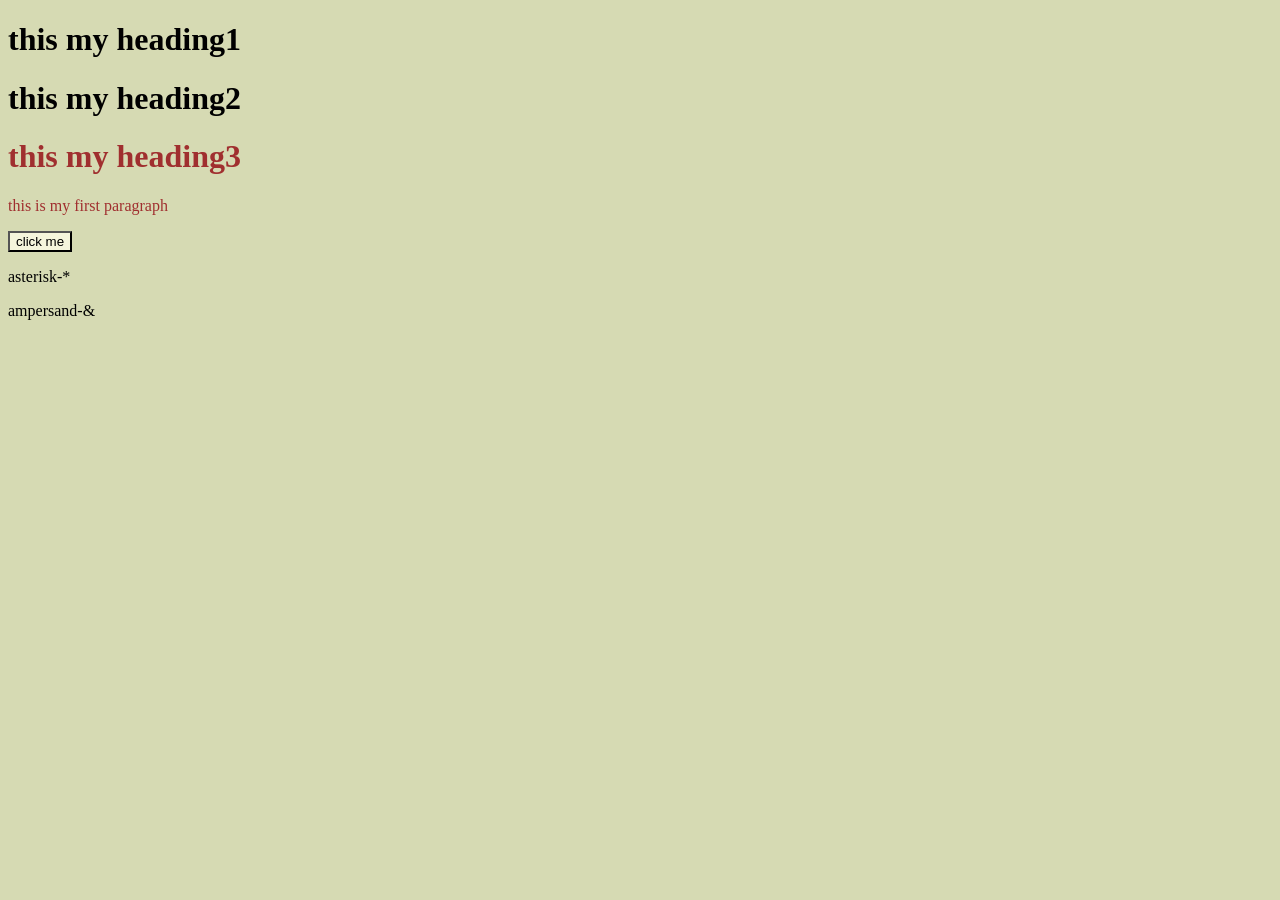
<file: index.html>
<!DOCTYPE html>
<html lang="en">
<head>
    <meta charset="UTF-8">
    <meta name="viewport" content="width=device-width, initial-scale=1.0">
    <title>my first html</title>
    <link rel="stylesheet" href="style.css">
</head>
<body>
   
    <h1 id="d1">this my heading1</h1>
    <h1 id="d2">this my heading2</h1>
    <h1 class="d3">this my heading3</h1>
    <p  class="d3"> this is my first paragraph </p>
    <button> click me</button>
    <p>asterisk-* </p>
    <p>ampersand-& </p>
    
</body>
</html>
</file>
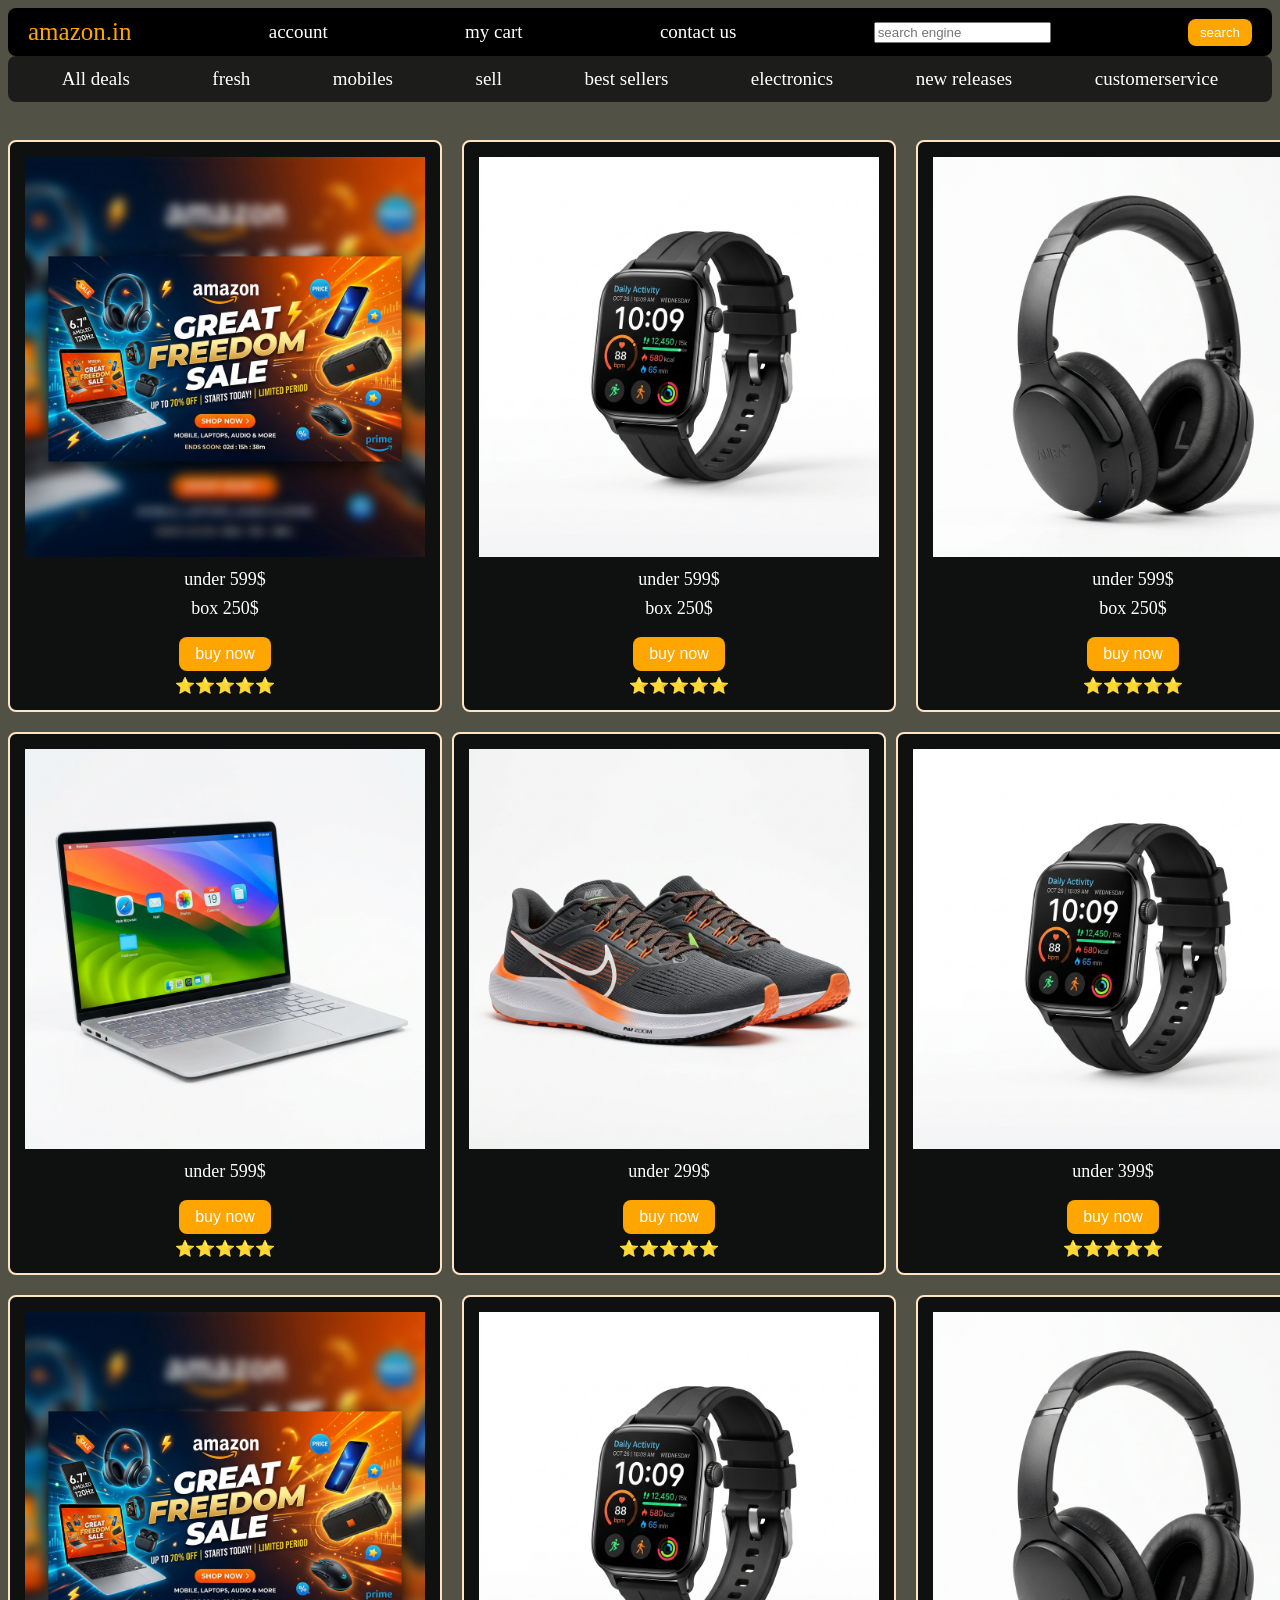
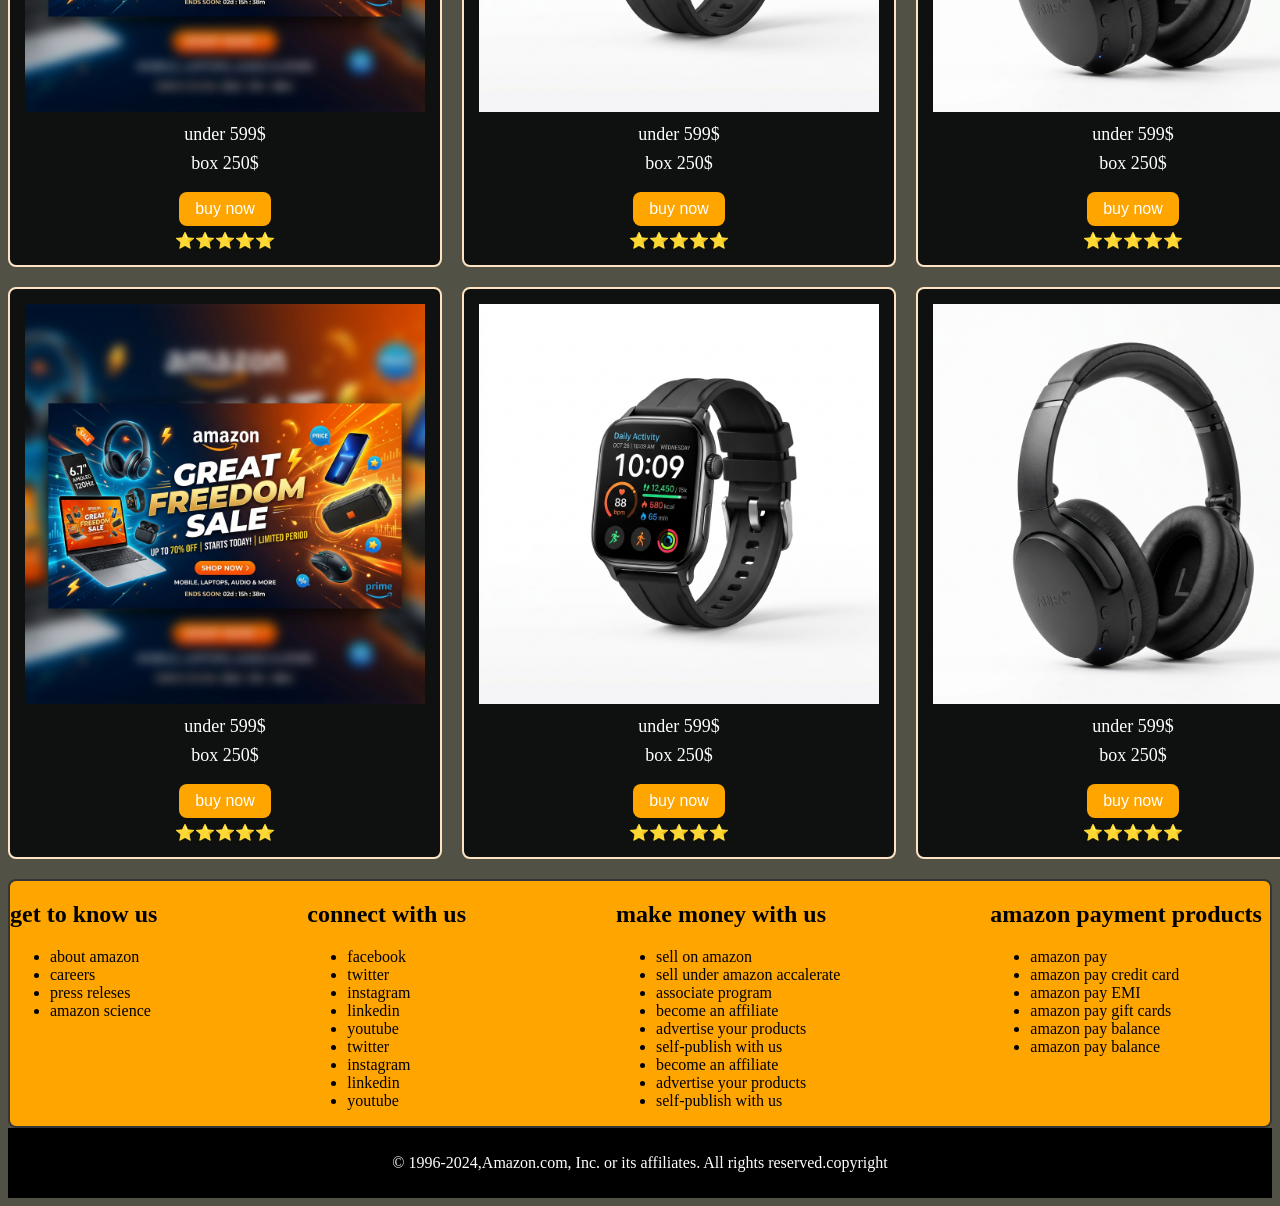
<file: amazon display .html>
<!DOCTYPE html>
<html lang="en">
<head>
    <meta charset="UTF-8">
    <meta name="viewport" content="width=device-width, initial-scale=1.0">
    <title>AMAZON.in</title>
    <link rel="stylesheet" href="amazon display.css">
</head>
<body>
   <header>
    <a href="https://www.amazon.in/" id="logo">amazon.in</a>
    <a href="https://www.amazon.in/ap/signin?openid.return_to=https%3A%2F%2Fwww.amazon.in%2F%3F%26tag%3Dgooghydrabk1-21%26ref%3Dnav_ya_signin%26adgrpid%3D155259813593%26hvpone%3D%26hvptwo%3D%26hvadid%3D815461296140%26hvpos%3D%26hvnetw%3Dg%26hvrand%3D3297329055635402047%26hvqmt%3De%26hvdev%3Dc%26hvdvcmdl%3D%26hvlocint%3D%26hvlocphy%3D9298492%26hvtargid%3Dkwd-64107830%26hydadcr%3D14452_2462829%26mcid%3De9c68a2d0f333bcaacd29ec00843c329%26hvocijid%3D3297329055635402047--%26hvexpln%3Dnav%26gad_source%3D1&openid.identity=http%3A%2F%2Fspecs.openid.net%2Fauth%2F2.0%2Fidentifier_select&openid.assoc_handle=inflex&openid.mode=checkid_setup&openid.claimed_id=http%3A%2F%2Fspecs.openid.net%2Fauth%2F2.0%2Fidentifier_select&openid.ns=http%3A%2F%2Fspecs.openid.net%2Fauth%2F2.0">account</a>
    <a href="https://www.amazon.in/gp/cart/view.html?ref_=nav_cart">my cart</a>
    <a class="contact" href="https://www.amazon.in/hz/contact-us/foresight/hub?ref_=nav_custrec_contact">contact us</a>
    <input placeholder="search engine">
    <button>search</button>
   </header>
    <main>
   <div id="main">
    <a>All deals</a>
    <a>fresh</a>
    <a>mobiles</a>
    <a>sell</a>
    <a>best sellers</a>
    <a>electronics</a>
    <a>new releases</a>
    <a>customerservice</a> 
   </div>
   <br/>
    <div id="product">
      <div class="product-card">
        <img src="/image/image 1.png" height="400">
        <p>under 599$</p>
        <p>box 250$</p>
        <button>buy now</button>
        <a class="rating">⭐⭐⭐⭐⭐</a>
      </div>
      <div class="product-card">
        <img src="/image/image 5.png" height="400" >
        <p>under 599$</p>
        <p>box 250$</p>
        <button>buy now</button>
        <a class="rating">⭐⭐⭐⭐⭐</a>
      </div>

      <div class="product-card">
        <img src="/image/image 2.png" height="400">
        <p>under 599$</p>
        <p>box 250$</p>
        <button>buy now</button>
        <a class="rating">⭐⭐⭐⭐⭐</a>
      </div>
    </div>

    <div id="product1">
      <div class="product-card">
        <img src="/image/image 3.png" height="400">
        <p>under 599$</p>
        <button>buy now</button>
        <a class="rating">⭐⭐⭐⭐⭐</a>
      </div>

      <div class="product-card">
        <img src="/image/image 4.png" height="400">
        <p>under 299$</p>
        <button>buy now</button>
        <a class="rating">⭐⭐⭐⭐⭐</a>
      </div>

      <div class="product-card">
        <img src="/image/image 5.png" height="400">
        <p>under 399$</p>
        <button>buy now</button>
        <a class="rating">⭐⭐⭐⭐⭐</a>
      </div>
    </div>

    <div id="product2">
      <div class="product-card">
        <img src="/image/image 1.png" height="400">
        <p>under 599$</p>
        <p>box 250$</p>
        <button>buy now</button>
        <a class="rating">⭐⭐⭐⭐⭐</a>
      </div>
      <div class="product-card">
        <img src="/image/image 5.png" height="400" >
        <p>under 599$</p>
        <p>box 250$</p>
        <button>buy now</button>
        <a class="rating">⭐⭐⭐⭐⭐</a>
      </div>

      <div class="product-card">
        <img src="/image/image 2.png" height="400">
        <p>under 599$</p>
        <p>box 250$</p>
        <button>buy now</button>
        <a class="rating">⭐⭐⭐⭐⭐</a>
      </div>
    </div>

    <div id="product3">
      <div class="product-card">
        <img src="/image/image 1.png" height="400">
        <p>under 599$</p>
        <p>box 250$</p>
        <button>buy now</button>
        <a class="rating">⭐⭐⭐⭐⭐</a>
      </div>
      <div class="product-card">
        <img src="/image/image 5.png" height="400" >
        <p>under 599$</p>
        <p>box 250$</p>
        <button>buy now</button>
        <a class="rating">⭐⭐⭐⭐⭐</a>
      </div>

      <div class="product-card">
        <img src="/image/image 2.png" height="400">
        <p>under 599$</p>
        <p>box 250$</p>
        <button>buy now</button>
        <a class="rating">⭐⭐⭐⭐⭐</a>
      </div>
    </div>
  </main>
   <footer>
           <div id="about">
            <h2> get to know us</h2>
            <ul>
                <li>
                   about amazon
                </li>
                <li>careers</li>
                <li>press releses</li>
                <li>amazon science</li>

            </ul>
           </div>
           <div id="about">
            <h2>connect with us</h2>
               <ul>
                <li>facebook</li>
                <li>twitter</li>
                <li>instagram</li>
                <li>linkedin</li>
                <li>youtube</li>
                <li>twitter</li>
                <li>instagram</li>
                <li>linkedin</li>
                <li>youtube</li>
               </ul>
            </div>
            <div id="about">
                <h2>make money with us</h2>
                <ul>
                    <li>sell on amazon</li>
                    <li>sell under amazon accalerate</li>
                    <li>associate program</li>
                    <li>become an affiliate</li>
                    <li>advertise your products</li>
                    <li>self-publish with us</li>
                    <li>become an affiliate</li>
                    <li>advertise your products</li>
                    <li>self-publish with us</li>
                </ul>
               </div>
            <div id="about">
                    <h2>amazon payment products</h2>
                    <ul>
                        <li>amazon pay</li>
                        <li>amazon pay credit card</li>
                        <li>amazon pay EMI</li>
                        <li>amazon pay gift cards</li>
                        <li>amazon pay balance</li>
                        <li>amazon pay balance</li>
                </div>
                
           
   </footer>
   <div id="bottom">
       <p>© 1996-2024,Amazon.com, Inc. or its affiliates. All rights reserved.copyright</p>
   </div>

</html>
</file>
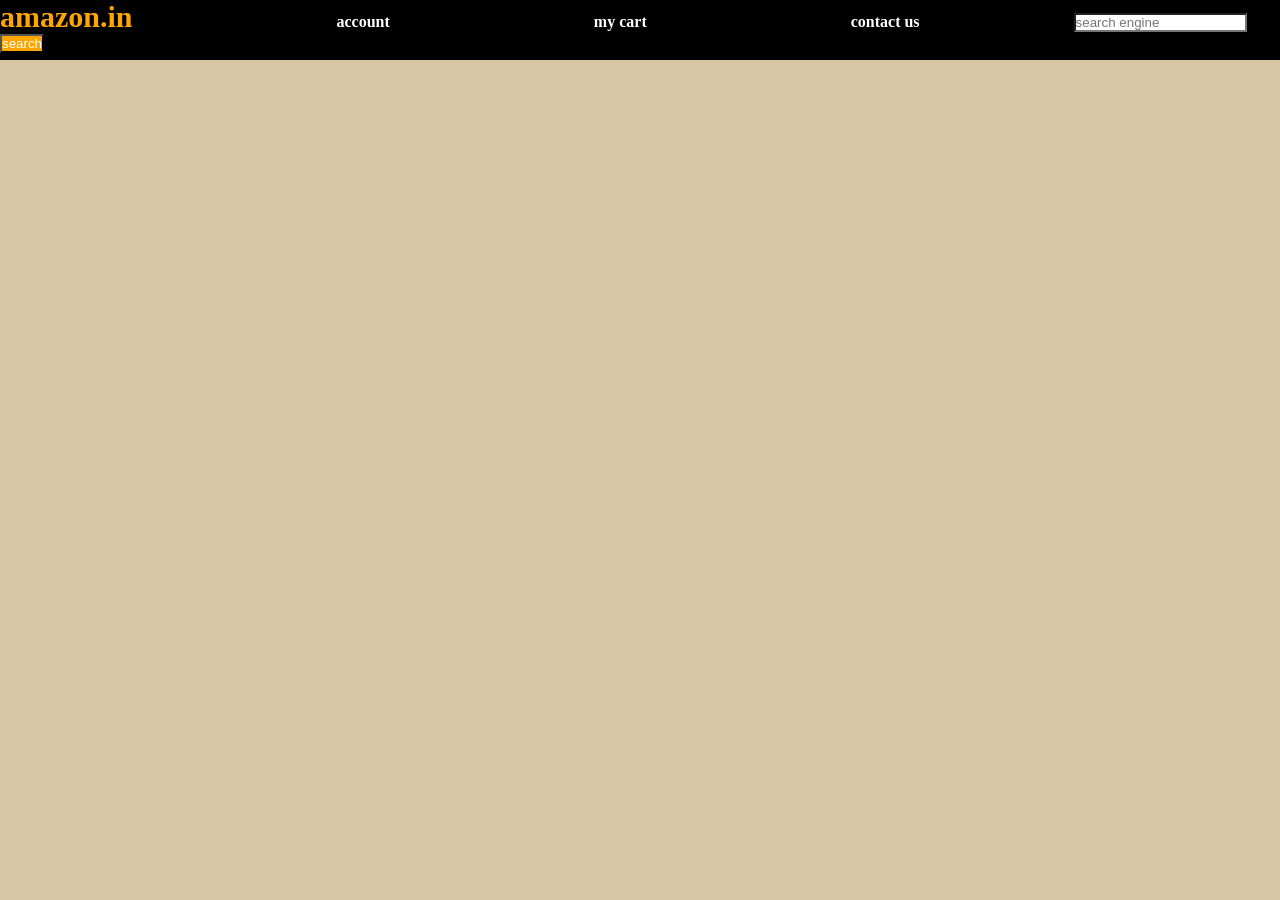
<file: amazon navbar.html>
<!DOCTYPE html>
<html lang="en">
<head>
    <meta charset="UTF-8">
    <meta name="viewport" content="width=device-width, initial-scale=1.0">
    <title>Amazon</title>
    <link rel="stylesheet" href="navbar.css">
</head>
<body>
     <div id="navbar">
        <a href="https://www.google.com/aclk?sa=L&ai=DChsSEwi9k5bR1PyVAxWlrWYCHf1HND0YACICCAEQABoCc20&co=1&ase=2&gclid=CjwKCAjwj7HTBhBiEiwA8s35OpdVOPos4MMC4l3qXfWHhvA6xuzayV0Ob5ZFTGp2LAcrSoTU5FWj_RoC-44QAvD_BwE&cid=[base64]&cce=2&category=acrcp_v1_33&sig=AOD64_0wemRzB3BUvVnKydbp_0zJoUOEZw&q&nis=4&adurl&ved=2ahUKEwjMmZHR1PyVAxWKiuEIHR3EL04Q0Qx6BAgUEAE" id="logo">amazon.in</a>
        <a href="https://www.amazon.in/ap/signin?openid.return_to=https%3A%2F%2Fwww.amazon.in%2F%3F%26tag%3Dgooghydrabk1-21%26ref%3Dnav_ya_signin%26adgrpid%3D155259813593%26hvpone%3D%26hvptwo%3D%26hvadid%3D815461296140%26hvpos%3D%26hvnetw%3Dg%26hvrand%3D3297329055635402047%26hvqmt%3De%26hvdev%3Dc%26hvdvcmdl%3D%26hvlocint%3D%26hvlocphy%3D9298492%26hvtargid%3Dkwd-64107830%26hydadcr%3D14452_2462829%26mcid%3De9c68a2d0f333bcaacd29ec00843c329%26hvocijid%3D3297329055635402047--%26hvexpln%3Dnav%26gad_source%3D1&openid.identity=http%3A%2F%2Fspecs.openid.net%2Fauth%2F2.0%2Fidentifier_select&openid.assoc_handle=inflex&openid.mode=checkid_setup&openid.claimed_id=http%3A%2F%2Fspecs.openid.net%2Fauth%2F2.0%2Fidentifier_select&openid.ns=http%3A%2F%2Fspecs.openid.net%2Fauth%2F2.0">account</a>
        <a href="https://www.amazon.in/gp/cart/view.html?ref_=nav_cart">my cart</a>
        <a class="contact" href="https://www.amazon.in/hz/contact-us/foresight/hub?ref_=nav_custrec_contact">contact us</a>
        <input placeholder="search engine">
        <button>search</button>


     </div>
     
</body>
</html>
</file>
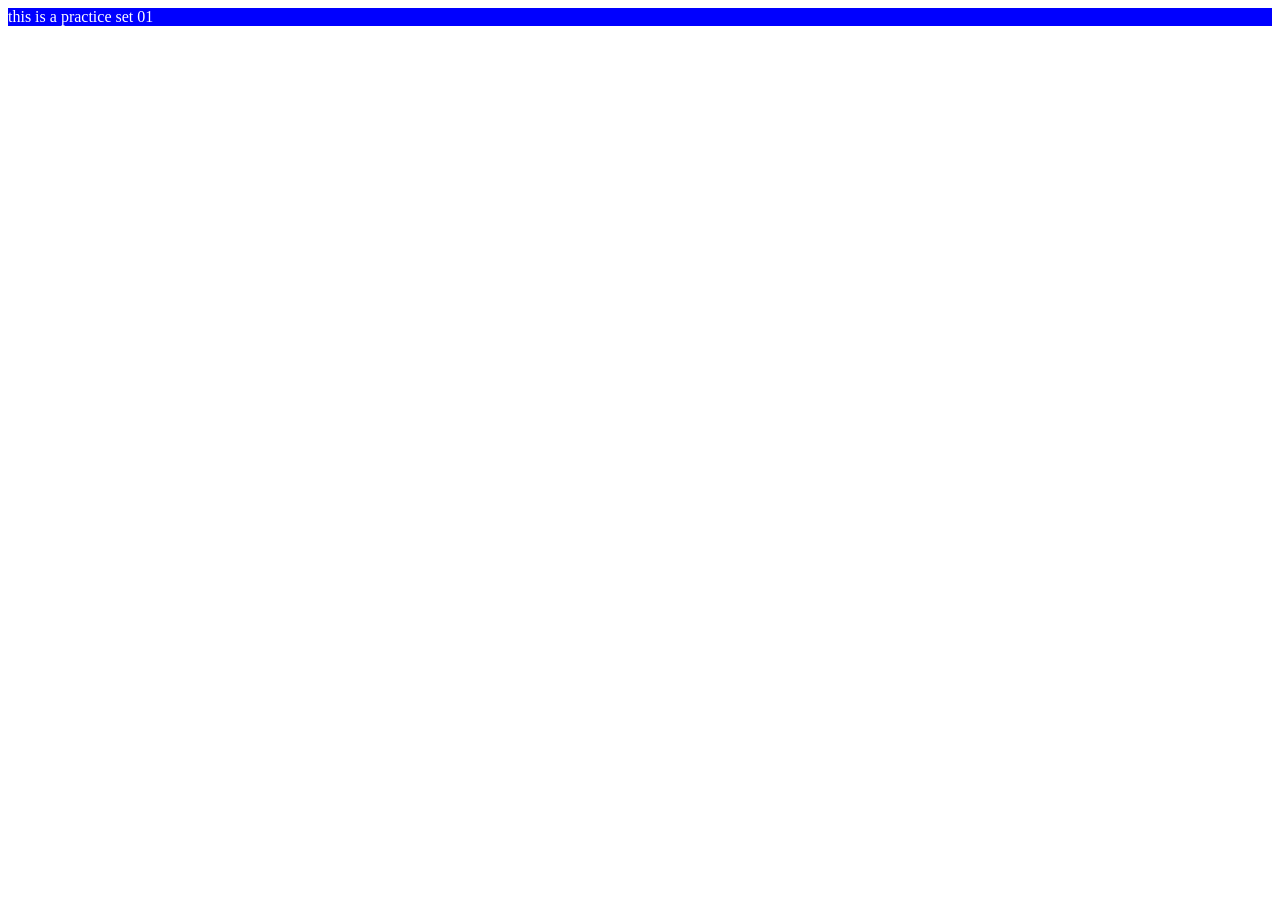
<file: practice set 01.html>
<!DOCTYPE html>
<html lang="en">
<head>
    <meta charset="UTF-8">
    <meta name="viewport" content="width=device-width, initial-scale=1.0">
    <title>set 01</title>
    <link rel="stylesheet" href="set01.css">
</head>
<body>
    <div id="box">
        this is a practice set 01
    </div>  
</body>
</html>
</file>
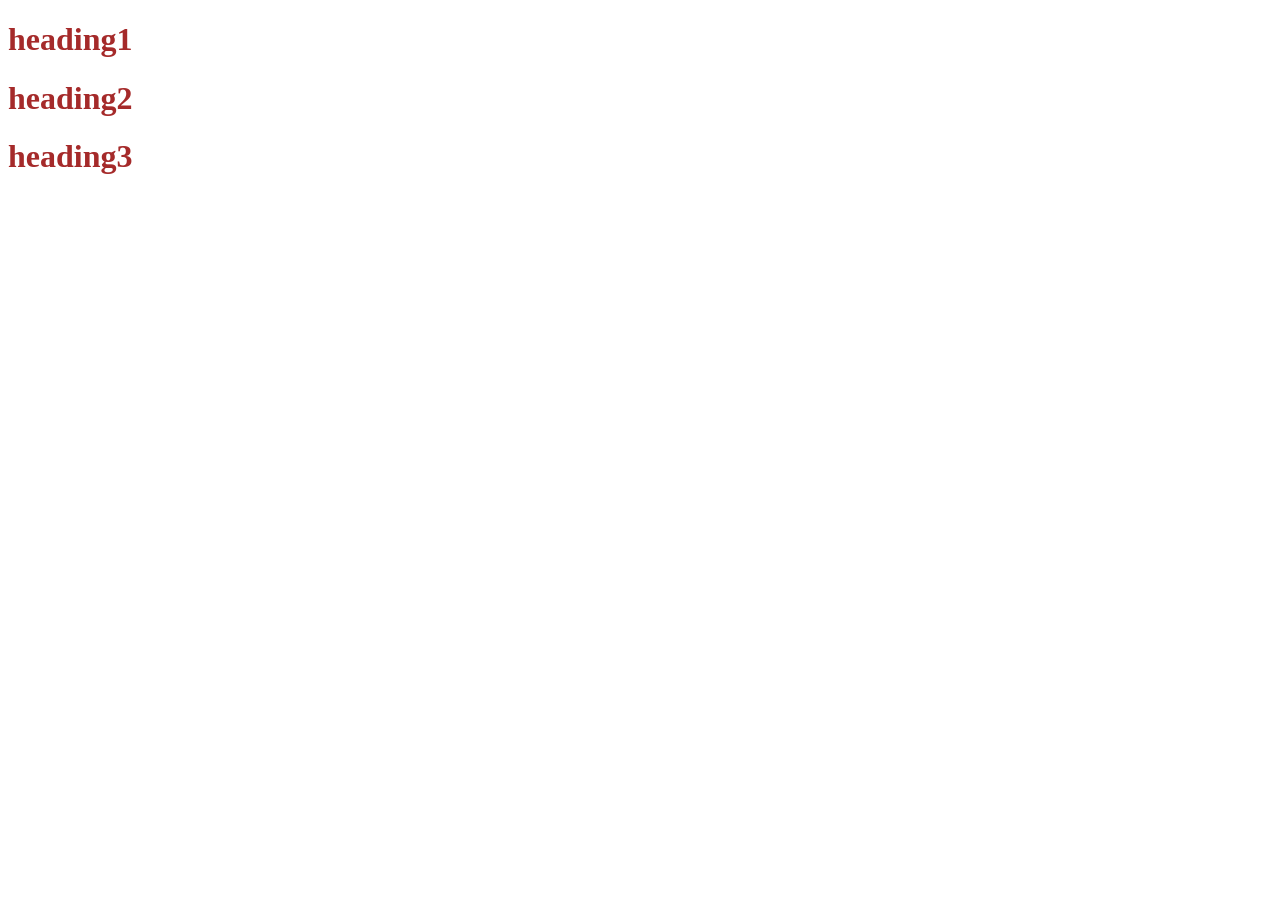
<file: practice set 02.html>
<!DOCTYPE html>
<html lang="en">
<head>
    <meta charset="UTF-8">
    <meta name="viewport" content="width=device-width, initial-scale=1.0">
    <title>set 02</title>
    <link rel="stylesheet" href="set02.css">
</head>
<body>
    
    <h1 class="heading">heading1</h1>
    <h1 class="heading">heading2</h1>
    <h1 class="heading">heading3</h1>
</body>
</html>
</file>
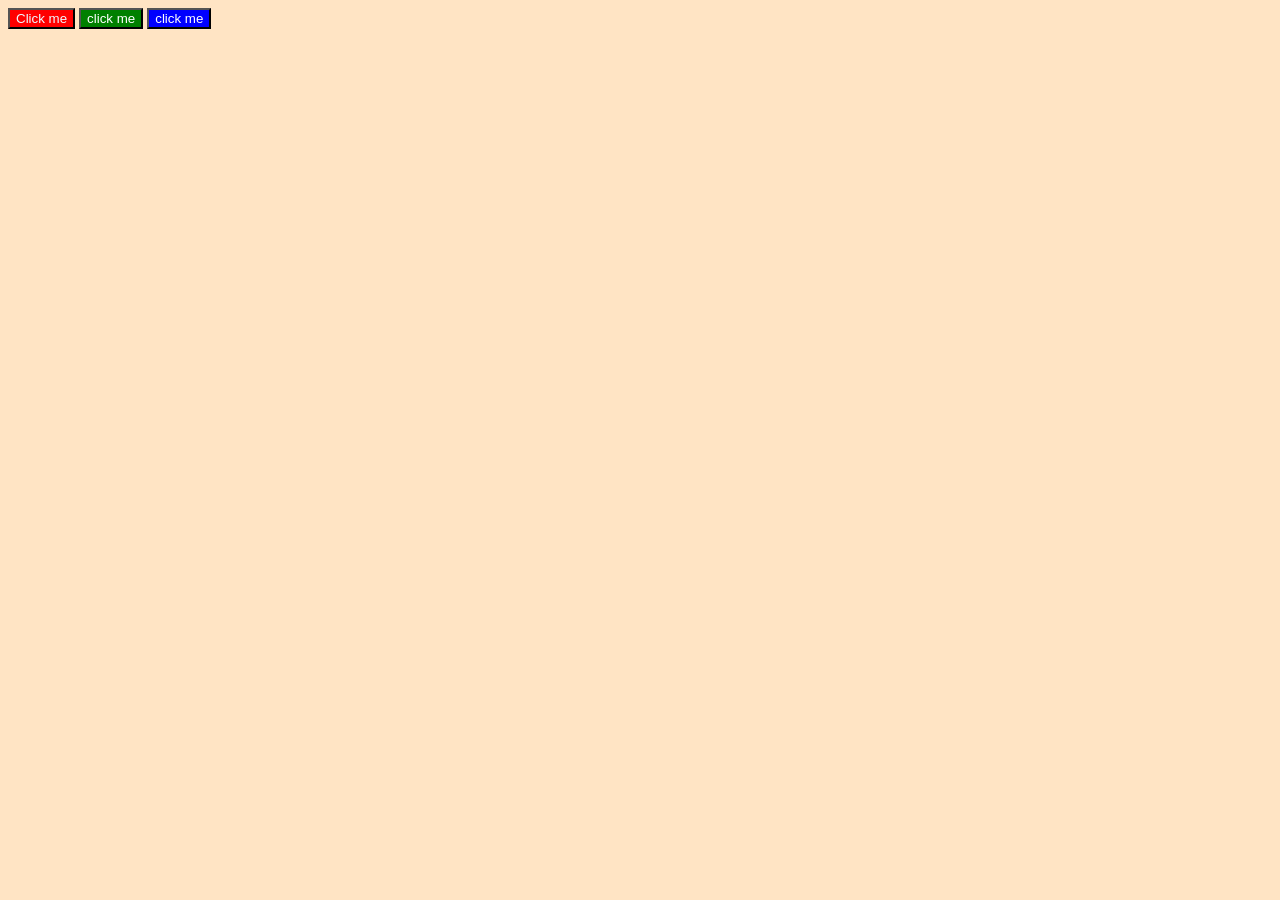
<file: practice set 03.html>
<!DOCTYPE html>
<html lang="en">
<head>
    <meta charset="UTF-8">
    <meta name="viewport" content="width=device-width, initial-scale=1.0">
    <title>set 03</title>
    <link rel="stylesheet" href="set03.css">
    <style>
        .blue-btn{
            background-color: blue;
            color: white;
        }
    </style>
</head>
<body>
    <button style="background-color: red;color: aliceblue;">Click me</button>
    <button class="green-btn">click me</button>
    <button class="blue-btn">click me</button>
    
</body>
</html>
</file>
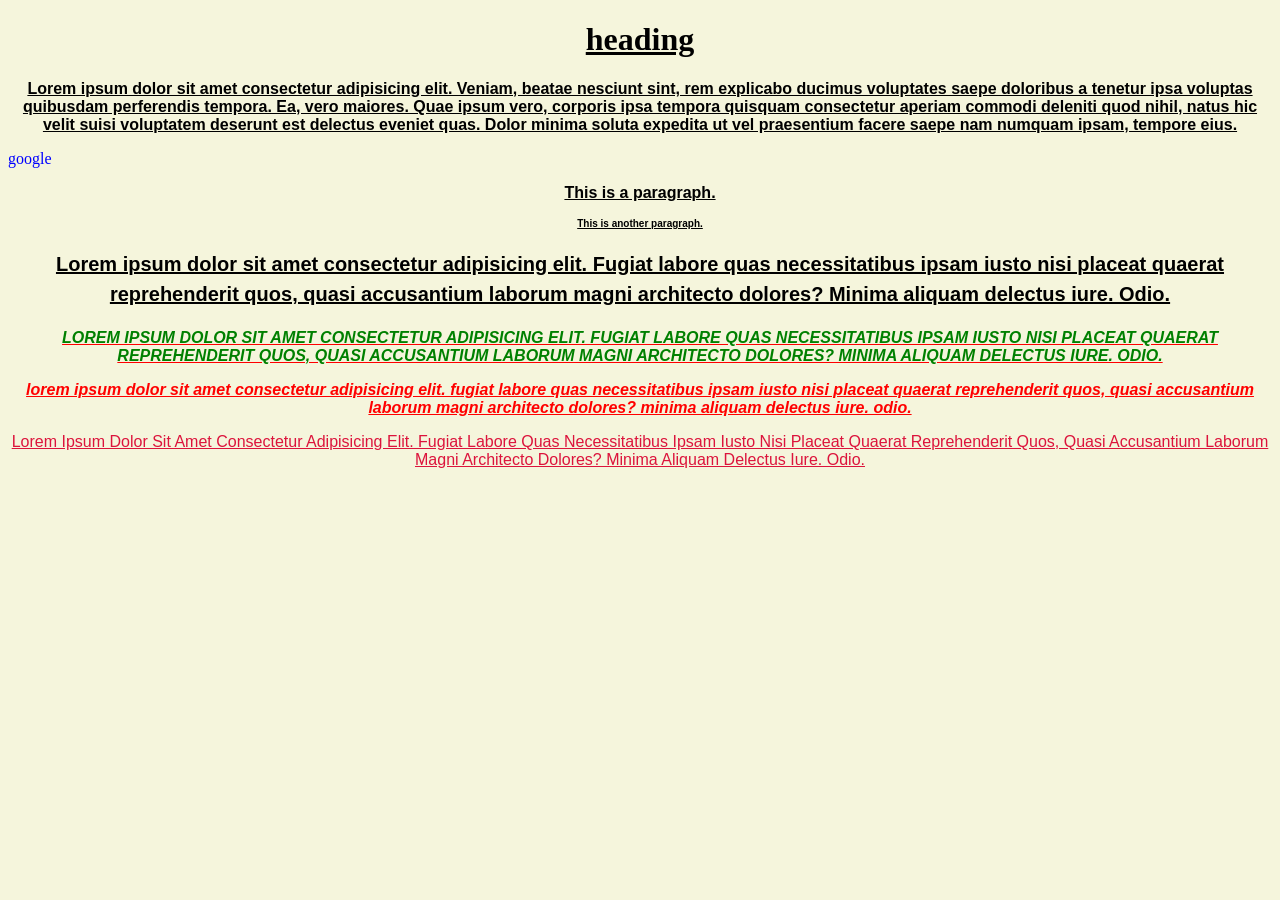
<file: practice set 04.html>
<!DOCTYPE html>
<html lang="en">
<head>
    <meta charset="UTF-8">
    <meta name="viewport" content="width=device-width, initial-scale=1.0">
    <title>set 04</title>
    <link rel="stylesheet" href="set04.css">
</head>
<body>
    <h1> heading</h1>
    <p>Lorem ipsum dolor sit amet consectetur adipisicing elit. Veniam, beatae nesciunt sint, rem explicabo ducimus voluptates saepe doloribus a tenetur ipsa voluptas quibusdam perferendis tempora. Ea, vero maiores. Quae ipsum vero, corporis ipsa tempora quisquam consectetur aperiam commodi deleniti quod nihil, natus hic velit suisi voluptatem deserunt est delectus eveniet quas. Dolor minima soluta expedita ut vel praesentium facere saepe nam numquam ipsam, tempore eius.</p>
    <a href="https://www.google.com" target="_blank">google</a>
    <p id="paragraph1">This is a paragraph.</p>
    <p id="paragraph2">This is another paragraph.</p>
    <p id="paragraph3">Lorem ipsum dolor sit amet consectetur adipisicing elit. Fugiat labore quas necessitatibus ipsam iusto nisi placeat quaerat reprehenderit quos, quasi accusantium laborum magni architecto dolores? Minima aliquam delectus iure. Odio.</p>
    <p id ="paragraph4">Lorem ipsum dolor sit amet consectetur adipisicing elit. Fugiat labore quas necessitatibus ipsam iusto nisi placeat quaerat reprehenderit quos, quasi accusantium laborum magni architecto dolores? Minima aliquam delectus iure. Odio.</p>
    <p id ="paragraph5">Lorem ipsum dolor sit amet consectetur adipisicing elit. Fugiat labore quas necessitatibus ipsam iusto nisi placeat quaerat reprehenderit quos, quasi accusantium laborum magni architecto dolores? Minima aliquam delectus iure. Odio.</p>
    <p id ="paragraph6">Lorem ipsum dolor sit amet consectetur adipisicing elit. Fugiat labore quas necessitatibus ipsam iusto nisi placeat quaerat reprehenderit quos, quasi accusantium laborum magni architecto dolores? Minima aliquam delectus iure. Odio.</p>
</body>
</html>
</file>
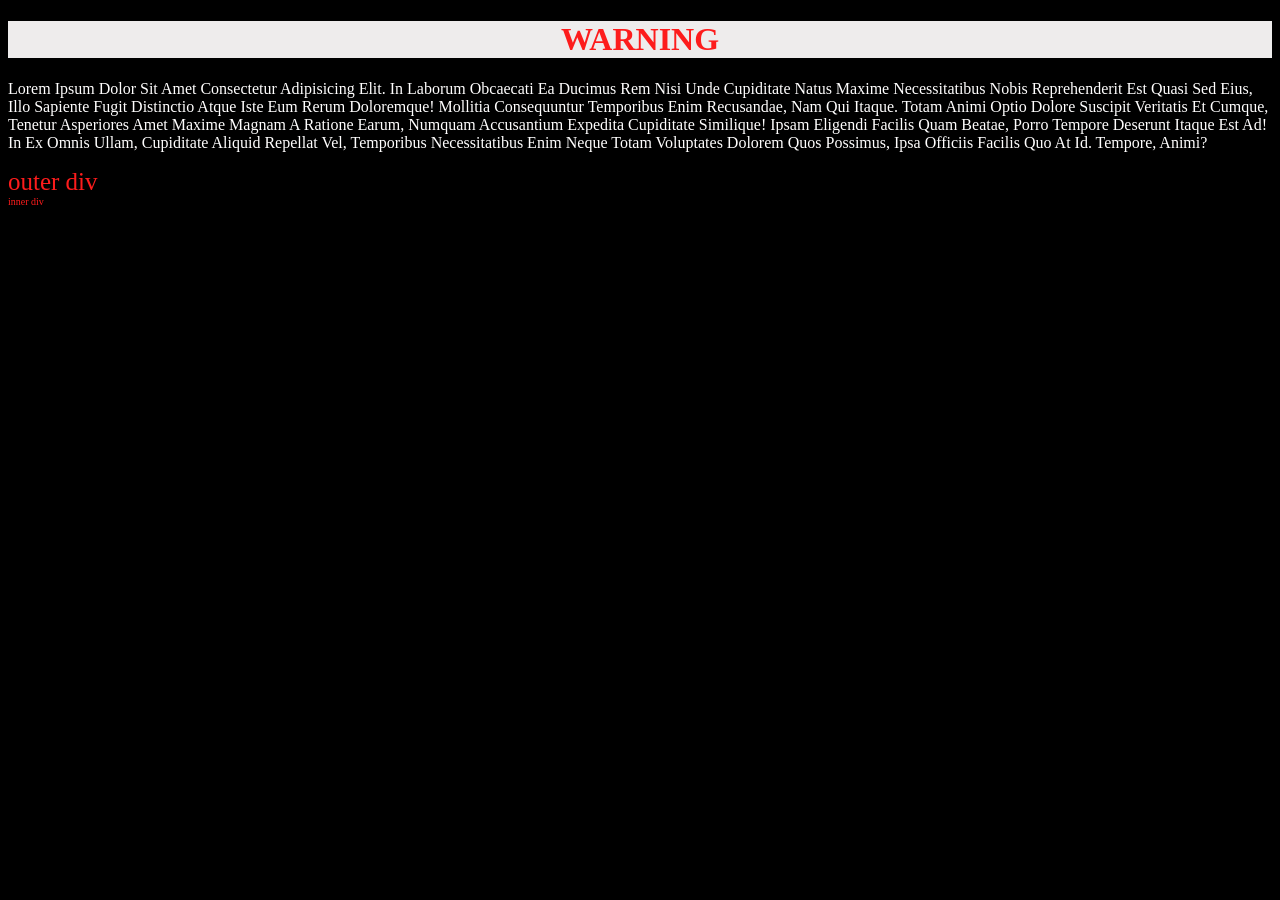
<file: practice set 05.html>
<!DOCTYPE html>
<html lang="en">
<head>
    <meta charset="UTF-8">
    <meta name="viewport" content="width=device-width, initial-scale=1.0">
    <title>set05</title>
    <link rel="stylesheet" href="set05.css">
   
</head>
<body>
    <h1 >warning</h1>
    <p>Lorem ipsum dolor sit amet consectetur adipisicing elit. In laborum obcaecati ea ducimus rem nisi unde cupiditate natus maxime necessitatibus nobis reprehenderit est quasi sed eius, illo sapiente fugit distinctio atque iste eum rerum doloremque! Mollitia consequuntur temporibus enim recusandae, nam qui itaque. Totam animi optio dolore suscipit veritatis et cumque, tenetur asperiores amet maxime magnam a ratione earum, numquam accusantium expedita cupiditate similique! Ipsam eligendi facilis quam beatae, porro tempore deserunt itaque est ad! In ex omnis ullam, cupiditate aliquid repellat vel, temporibus necessitatibus enim neque totam voluptates dolorem quos possimus, ipsa officiis facilis quo at id. Tempore, animi?</p>
    <div id="outer">
        outer div
        <div id="inner">
            inner div
        </div>
    </div>

</body>
</html>
</file>
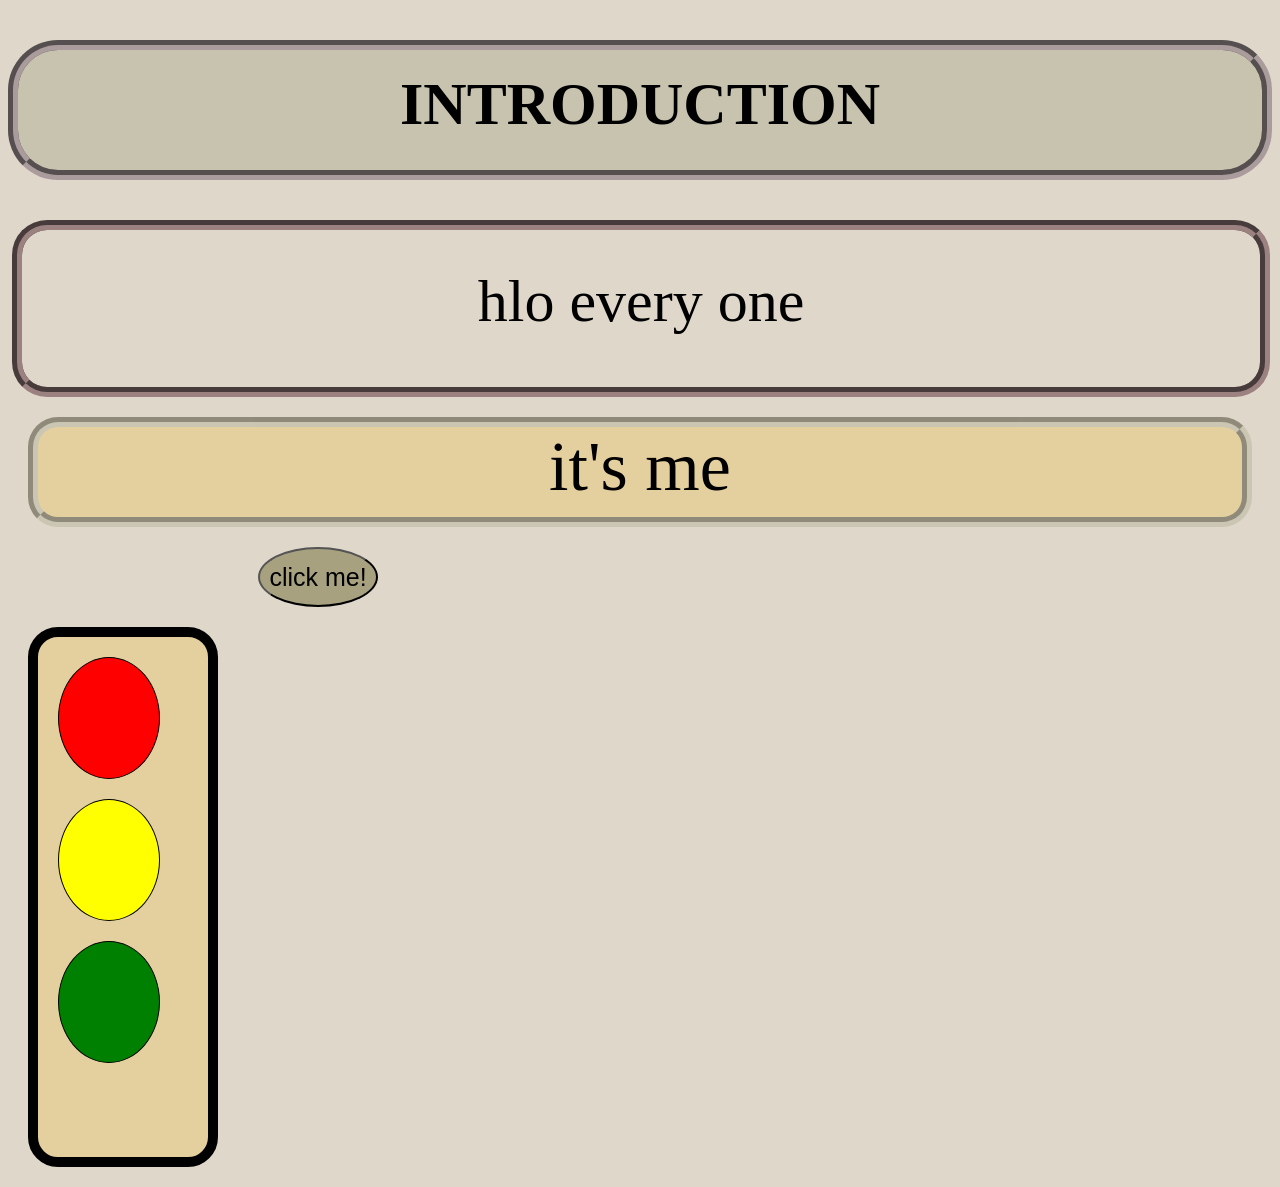
<file: practice set 06.html>
<!DOCTYPE html>
<html lang="en">
<head>
    <meta charset="UTF-8">
    <meta name="viewport" content="width=device-width, initial-scale=1.0">
    <title>set 06</title>
    <link rel="stylesheet" href="set06.css">
</head>
<body>
    <h1>introduction</h1>
    <p>hlo  every one</p>
    <div>it's me</div>
    <button>click me!</button>
    
   <div class ="traffic-light">
     <div class="light1">
     </div>
     <div class="light2">
     </div>
     <div class="light">
    </div>
   </div>
   
</body>
</html>
</file>
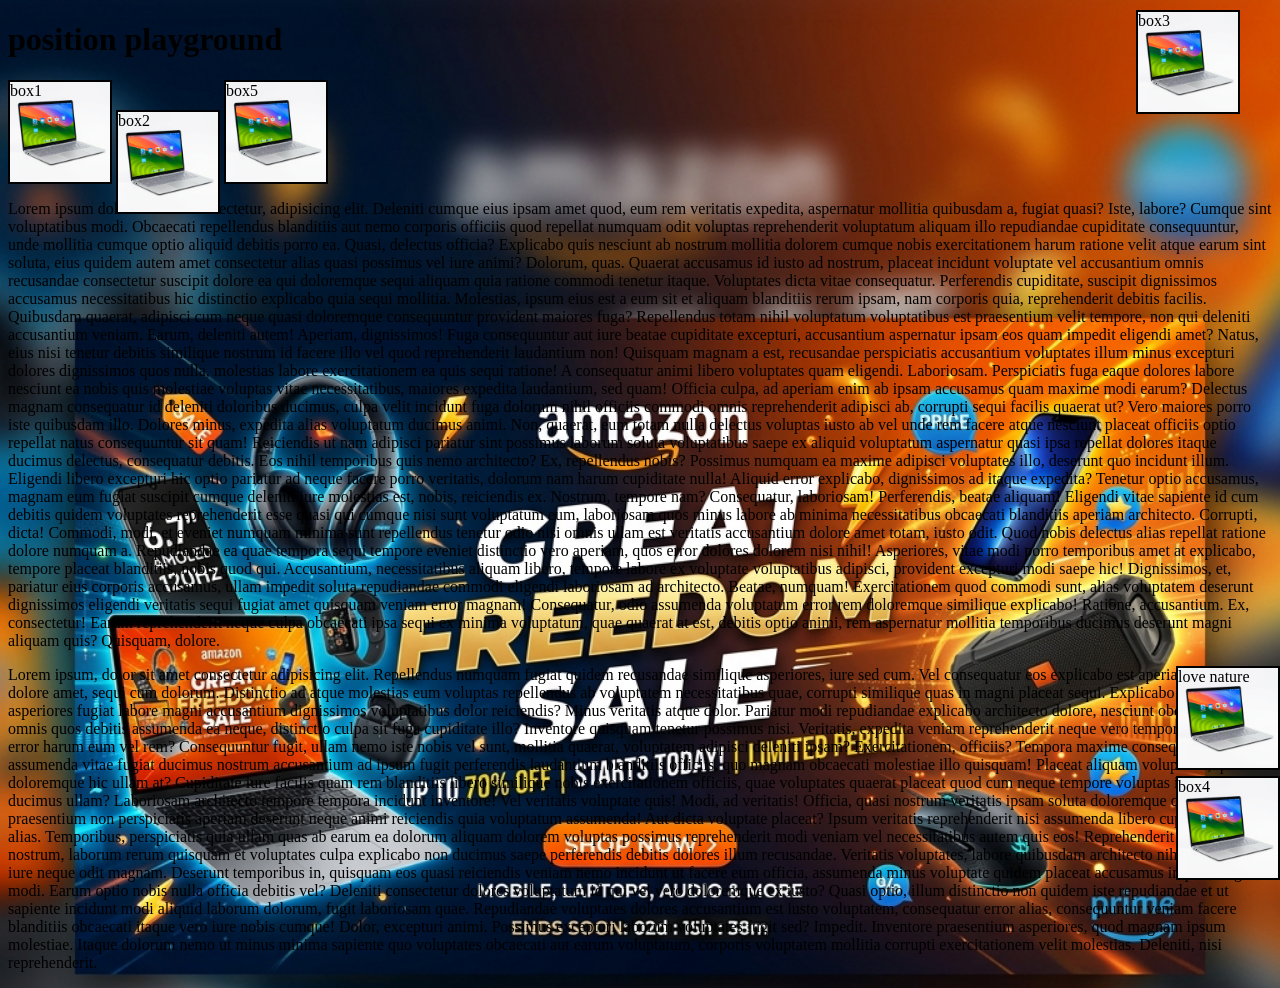
<file: practice set 07.html>
<!DOCTYPE html>
<html lang="en">
<head>
    <meta charset="UTF-8">
    <meta name="viewport" content="width=device-width, initial-scale=1.0">
    <title>set 07</title>
    <link rel="stylesheet" href="set 07.css">
</head> 
<body>
   <h1>position playground</h1>
   <div class="box1">box1</div> 
   <div class="box2">box2</div>
   <div class="box3">box3</div>
   <div class="box4">box4</div>
   <div class="box5">box5</div>
   <P>Lorem ipsum dolor sit amet consectetur, adipisicing elit. Deleniti cumque eius ipsam amet quod, eum rem veritatis expedita, aspernatur mollitia quibusdam a, fugiat quasi? Iste, labore? Cumque sint voluptatibus modi.
   Obcaecati repellendus blanditiis aut nemo corporis officiis quod repellat numquam odit voluptas reprehenderit voluptatum aliquam illo repudiandae cupiditate consequuntur, unde mollitia cumque optio aliquid debitis porro ea. Quasi, delectus officia?
   Explicabo quis nesciunt ab nostrum mollitia dolorem cumque nobis exercitationem harum ratione velit atque earum sint soluta, eius quidem autem amet consectetur alias quasi possimus vel iure animi? Dolorum, quas.
   Quaerat accusamus id iusto ad nostrum, placeat incidunt voluptate vel accusantium omnis recusandae consectetur suscipit dolore ea qui doloremque sequi aliquam quia ratione commodi tenetur itaque. Voluptates dicta vitae consequatur.
   Perferendis cupiditate, suscipit dignissimos accusamus necessitatibus hic distinctio explicabo quia sequi mollitia. Molestias, ipsum eius est a eum sit et aliquam blanditiis rerum ipsam, nam corporis quia, reprehenderit debitis facilis.
   Quibusdam quaerat, adipisci cum neque quasi doloremque consequuntur provident maiores fuga? Repellendus totam nihil voluptatum voluptatibus est praesentium velit tempore, non qui deleniti accusantium veniam. Earum, deleniti autem! Aperiam, dignissimos!
   Fuga consequuntur aut iure beatae cupiditate excepturi, accusantium aspernatur ipsam eos quam impedit eligendi amet? Natus, eius nisi tenetur debitis similique nostrum id facere illo vel quod reprehenderit laudantium non!
   Quisquam magnam a est, recusandae perspiciatis accusantium voluptates illum minus excepturi dolores dignissimos quos nulla, molestias labore exercitationem ea quis sequi ratione! A consequatur animi libero voluptates quam eligendi. Laboriosam.
   Perspiciatis fuga eaque dolores labore nesciunt ea nobis quis molestiae voluptas vitae necessitatibus, maiores expedita laudantium, sed quam! Officia culpa, ad aperiam enim ab ipsam accusamus quam maxime modi earum?
   Delectus magnam consequatur id deleniti doloribus ducimus, culpa velit incidunt fuga dolorum nihil officiis commodi omnis reprehenderit adipisci ab, corrupti sequi facilis quaerat ut? Vero maiores porro iste quibusdam illo.
   Dolores minus, expedita alias voluptatum ducimus animi. Non, quaerat, eum totam nulla delectus voluptas iusto ab vel unde rem facere atque nesciunt placeat officiis optio repellat natus consequuntur sit quam!
   Reiciendis ut nam adipisci pariatur sint possimus laborum soluta voluptatibus saepe ex aliquid voluptatum aspernatur quasi ipsa repellat dolores itaque ducimus delectus, consequatur debitis. Eos nihil temporibus quis nemo architecto?
   Ex, repellendus nobis? Possimus numquam ea maxime adipisci voluptates illo, deserunt quo incidunt illum. Eligendi libero excepturi hic optio pariatur ad neque facere porro veritatis, dolorum nam harum cupiditate nulla!
   Aliquid error explicabo, dignissimos ad itaque expedita? Tenetur optio accusamus, magnam eum fugiat suscipit cumque deleniti iure molestias est, nobis, reiciendis ex. Nostrum, tempore nam? Consequatur, laboriosam! Perferendis, beatae aliquam!
   Eligendi vitae sapiente id cum debitis quidem voluptates reprehenderit esse quasi qui cumque nisi sunt voluptatum eum, laboriosam quos minus labore ab minima necessitatibus obcaecati blanditiis aperiam architecto. Corrupti, dicta!
   Commodi, modi, et eveniet numquam minima sunt repellendus tenetur odio nisi omnis ullam est veritatis accusantium dolore amet totam, iusto odit. Quod nobis delectus alias repellat ratione dolore numquam a.
   Repudiandae ea quae tempora sequi tempore eveniet distinctio vero aperiam, quos error dolores dolorem nisi nihil! Asperiores, vitae modi porro temporibus amet at explicabo, tempore placeat blanditiis, nobis quod qui.
   Accusantium, necessitatibus aliquam libero, tempore labore ex voluptate voluptatibus adipisci, provident excepturi modi saepe hic! Dignissimos, et, pariatur eius corporis accusamus, ullam impedit soluta repudiandae commodi eligendi laboriosam ad architecto.
   Beatae, numquam! Exercitationem quod commodi sunt, alias voluptatem deserunt dignissimos eligendi veritatis sequi fugiat amet quisquam veniam error magnam! Consequatur, odio assumenda voluptatum error rem doloremque similique explicabo! Ratione, accusantium.
   Ex, consectetur! Earum reprehenderit neque culpa obcaecati ipsa sequi ex minima voluptatum, quae quaerat at est, debitis optio animi, rem aspernatur mollitia temporibus ducimus deserunt magni aliquam quis? Quisquam, dolore.</P>
   <div>love nature</div>
   <p>Lorem ipsum, dolor sit amet consectetur adipisicing elit. Repellendus numquam fugiat quidem recusandae similique asperiores, iure sed cum. Vel consequatur eos explicabo est aperiam soluta dolore amet, sequi cum dolorum.
   Distinctio ad atque molestias eum voluptas repellendus ab voluptatem necessitatibus quae, corrupti similique quas in magni placeat sequi. Explicabo quos sed asperiores fugiat labore magni accusantium dignissimos voluptatibus dolor reiciendis?
   Minus veritatis atque dolor. Pariatur modi repudiandae explicabo architecto dolore, nesciunt obcaecati harum omnis quos debitis assumenda ea neque, distinctio culpa sit fuga cupiditate illo? Inventore quisquam tenetur possimus nisi.
   Veritatis, expedita veniam reprehenderit neque vero tempora libero? Est error harum eum vel rem? Consequuntur fugit, ullam nemo iste nobis vel sunt, mollitia quaerat, voluptatem adipisci deleniti ipsam? Exercitationem, officiis?
   Tempora maxime consequuntur assumenda vitae fugiat ducimus nostrum accusantium ad ipsum fugit perferendis laudantium blanditiis officiis, quo magnam obcaecati molestiae illo quisquam! Placeat aliquam voluptates, quos doloremque hic ullam at?
   Cupiditate iure facilis quam rem blanditiis libero similique nobis exercitationem officiis, quae voluptates quaerat placeat quod cum neque tempore voluptas illo vel ducimus ullam? Laboriosam architecto tempore tempora incidunt inventore!
   Vel veritatis voluptate quis! Modi, ad veritatis! Officia, quasi nostrum veritatis ipsam soluta doloremque consectetur praesentium non perspiciatis aperiam deserunt neque animi reiciendis quia voluptatum assumenda! Aut dicta voluptate placeat?
   Ipsum veritatis reprehenderit nisi assumenda libero cupiditate sequi alias. Temporibus, perspiciatis quia ullam quas ab earum ea dolorum aliquam dolorem voluptas possimus reprehenderit modi veniam vel necessitatibus autem quis eos!
   Reprehenderit repellat nostrum, laborum rerum quisquam et voluptates culpa explicabo non ducimus saepe perferendis debitis dolores illum recusandae. Veritatis voluptates, labore quibusdam architecto nihil quis veniam iure neque odit magnam.
   Deserunt temporibus in, quisquam eos quasi reiciendis veniam nemo incidunt ut facere eum officia, assumenda minus voluptate quidem placeat accusamus impedit fugit modi. Earum optio nobis nulla officia debitis vel?
   Deleniti consectetur dolores voluptatum id qui vel vero doloremque ex iusto? Quasi optio, illum distinctio non quidem iste repudiandae et ut sapiente incidunt modi aliquid laborum dolorum, fugit laboriosam quae.
   Repudiandae voluptates dolores accusantium est iusto voluptatem, consequatur error alias, consequuntur veniam facere blanditiis obcaecati itaque vero iure nobis cumque! Dolor, excepturi animi. Possimus excepturi laborum voluptates fugit sed? Impedit.
   Inventore praesentium asperiores, quod magnam ipsum molestiae. Itaque dolorum nemo ut minus minima sapiente quo voluptates obcaecati aut earum voluptatum, corporis voluptatem mollitia corrupti exercitationem velit molestias. Deleniti, nisi reprehenderit.
   </p>
</body>
</html>
</file>
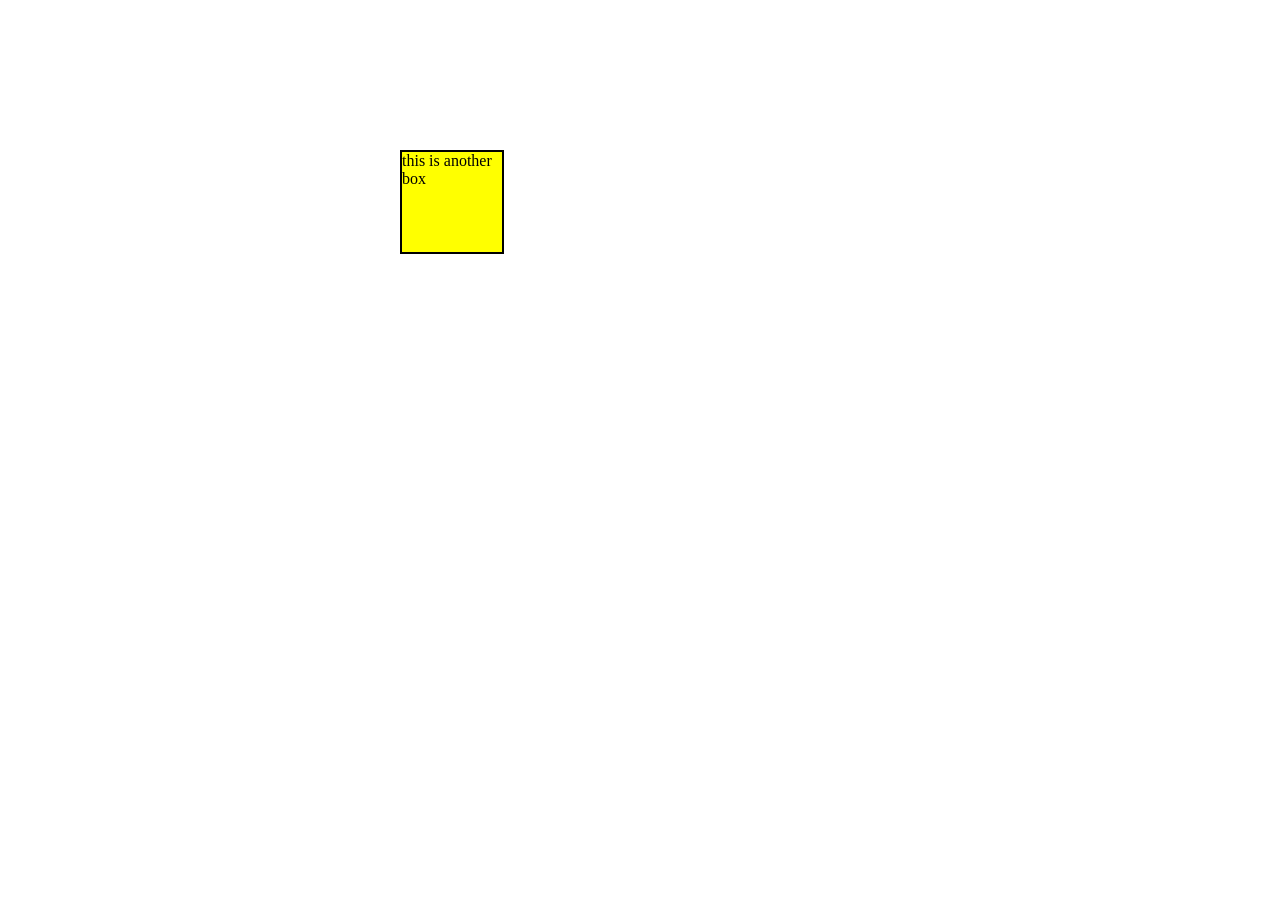
<file: practice set 08.html>
<!DOCTYPE html>
<html lang="en">
<head>
    <meta charset="UTF-8">
    <meta name="viewport" content="width=device-width, initial-scale=1.0">
    <title>set 08</title>
    <link rel="stylesheet" href="set 08.css">
</head>
<body>
    <!-- <h1>color playground</h1>
    <div>hlo</div> -->
    <br/>
    <div >this is another box</div>
</body>
</html>
</file>
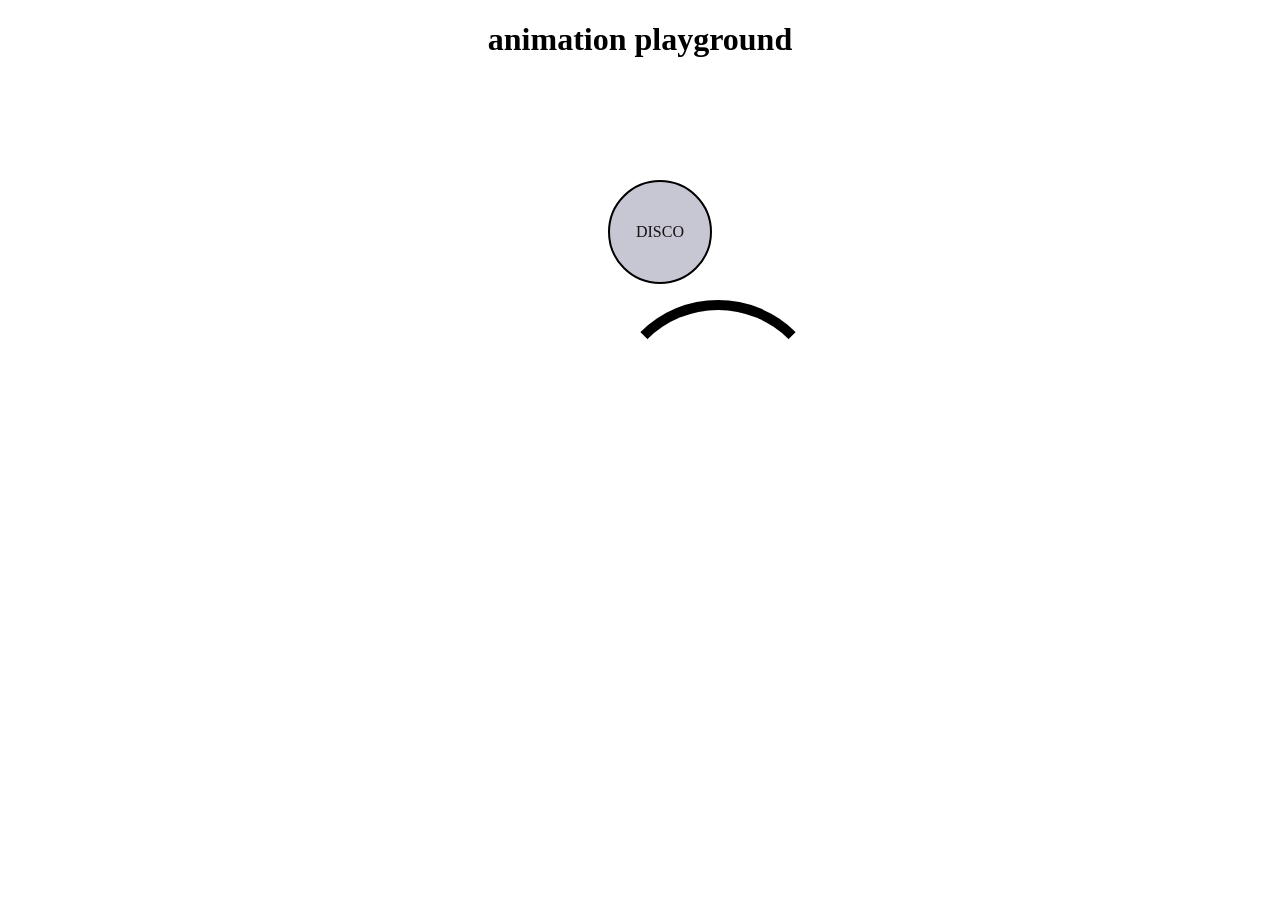
<file: practice set 09.html>
<!DOCTYPE html>
<html lang="en">
<head>
    <meta charset="UTF-8">
    <meta name="viewport" content="width=device-width, initial-scale=1.0">
    <title>set 09</title>
    <link rel="stylesheet" href="set 09.css">
</head>
<body>
    <h1 style="text-align: center;">animation playground</h1>
    <p>disco</p>
    <div class="load"></div>
</body>
</html>
</file>
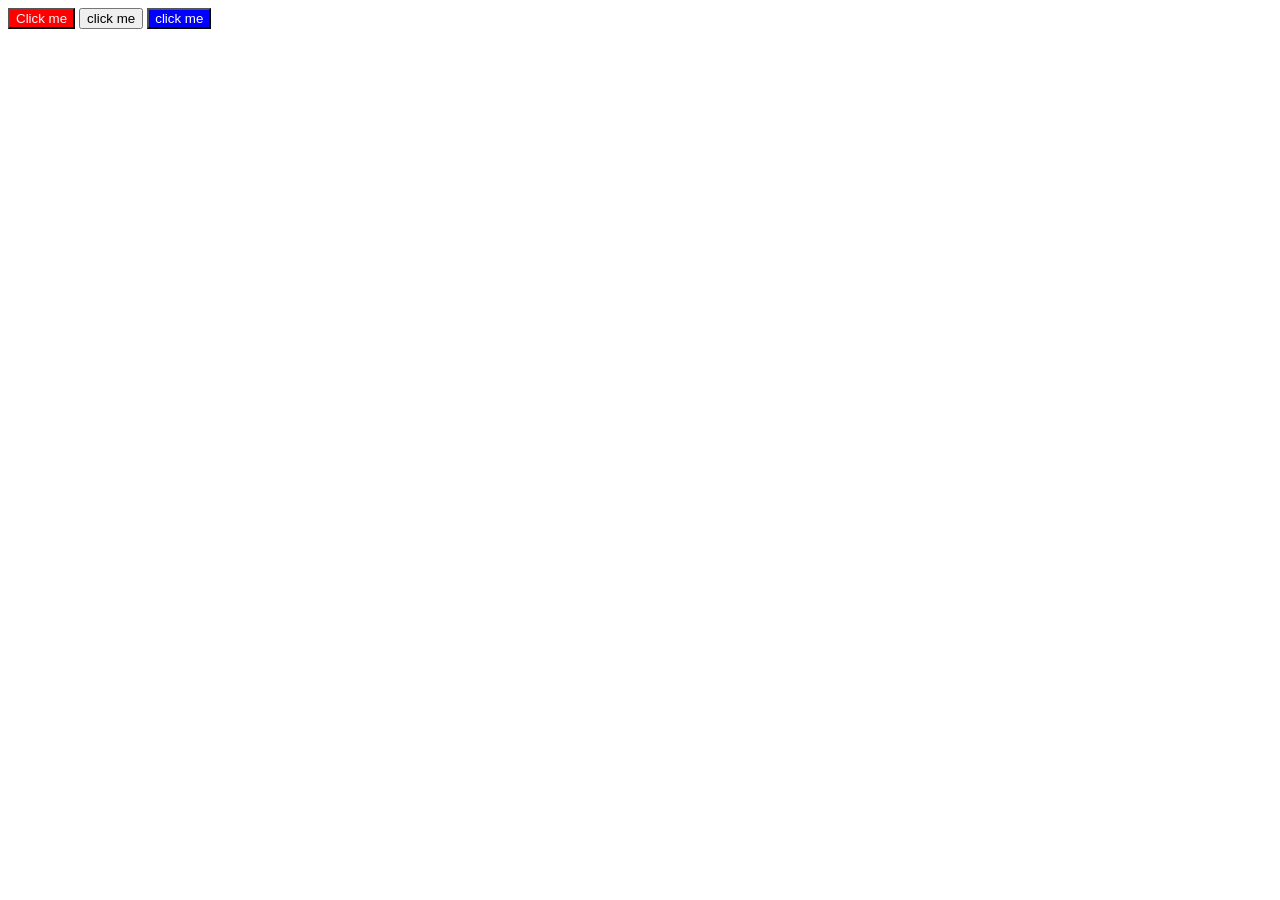
<file: prctice set o3.html>
<!DOCTYPE html>
<html lang="en">
<head>
    <meta charset="UTF-8">
    <meta name="viewport" content="width=device-width, initial-scale=1.0">
    <title>set 03</title>
</head>
<body>
    <button style="background-color: red;color: aliceblue;">Click me</button>
    <button class="green-btn">click me</button>
    <button class="blue-btn">click me</button>
    <style>
        .blue-btn{
            background-color: blue;
            color: white;
        }
    </style>
</body>
</html>
</file>
<file: style.css>
*{
    color:black
}
h1{
    color:rgb(0, 0, 0)
}
body{
    background-color:rgb(214, 218, 179)
}
#d1{
    color:rgb(0, 0, 0)

}
#d2{
    color:rgb(0, 0, 0)
}
.d3{
    color:rgb(160, 47, 47)
}
button{
    background-color: beige;
}
</file>
<file: amazon display.css>
header {
    display: flex;
    align-items: center;
    justify-content: space-between;
    background-color: black;
    padding: 10px 20px;
    border-radius: 8px;
    
}
#logo {
    color: orange;
    text-decoration: none;
    font-size: 25px;
    margin: 0;
}
header a {
    color: white;
    text-decoration: none;
    font-size: 19px;
}
button {
    color: white;
    background-color: orange;
    border-radius: 8px;
    padding: 6px 12px;
    border: none;
    
}
body {
    background-color:rgb(82, 81, 69);
}
#main {
    display: flex;
    align-items: center;
    justify-content: space-around;
    gap: 15px;
    background-color: #0f1111cc;
    padding: 12px 20px;
    margin-top: 0px;
    border-radius: 8px;
}
#main a {
    color: white;
    text-decoration: none;
    font-size: 19px;
}
#product {
    display:flex;
    justify-content: space-around;
    align-items: flex-start;
    gap: 20px;
    margin: 20px 0;
}

.product-card {
    border: 2px solid bisque;
    padding: 15px;
    text-align: center;
    border-radius: 8px;
    background-color: #0f1111;
    color: white;
}

.product-card p {
    margin: 8px 0;
    font-size: 18px;
}

.product-card button {
    margin-top: 10px;
    padding: 8px 16px;
    font-size: 16px;
   
}

.product-card .rating {
    display: block;
    margin-top: 5px;
}
#product1{
    display:flex;
    gap:10px;
    justify-content:space-between;
    
    

}
#product2{
    display:flex;
    justify-content: space-around;
    align-items: flex-start;
    gap: 20px;
    margin: 20px 0;
}
#product3{
    display:flex;
    justify-content: space-around;
    align-items: flex-start;
    gap: 20px;
    margin: 20px 0;
}
footer{
    display:flex;
    gap:150px;
    border:2px solid #343534;
    border-radius:8px;
    background-color:orange;
}
#bottom{
    background-color:black;
    color:white;
    text-align:center;
    padding:10px 20px;
}
</file>
<file: navbar.css>
*{
    padding:0;
    margin:0;
    color:white;
}
#navbar{
    background-color: black;
    height:60px;
}
#logo{
    color: orange;
    font-size: 30px;
    padding-left: 0%;
}
button{
    background-color: orange;
    color:white;
    
    


}
input{
    background-color: white;
    color:black;
    
    
}
a{
    margin-right:200px;
    font-weight: bold;
    text-decoration: none;
}
body{
    
    background-color: rgb(215, 197, 165);
}
div{
    text-decoration: none;
}
.contact{
    margin-right:150px;
}
</file>
<file: set01.css>
#box {
    background-color: blue;
    color: white;
}
</file>
<file: set02.css>
.heading{
    color:brown
}
</file>
<file: set03.css>
*{
    background-color: bisque;
}
.green-btn{
    background-color: green;
    color: white;
}
</file>
<file: set04.css>
H1{
    text-align:center;
    text-decoration:underline;
}
p{
    text-align:center;text-decoration:underline;
    font-weight:bold;font-family:'Segoe UI', Tahoma, Geneva, Verdana, sans-serif;
}
a{
    text-decoration:none ;color:blue;
}
body{
    background-color:beige;
}
#paragraph1{
    font-size:25px,
}
#paragraph2{
    font-size:10px;
}
#paragraph3{
    font-size:20px;
    line-height:30px;
}
#paragraph4{
    text-transform:uppercase;color:green;text-decoration:red underline ;font-style:italic;font-weight:bolder;
}
#paragraph5{
    text-transform:lowercase;color:red;font-style:italic;font-weight:bold;
}
#paragraph6{
    text-transform:capitalize;color:crimson;font-style:inherit;font-weight: lighter;
}
</file>
<file: set05.css>
*{
    box-sizing:border-box;
}
h1{
    text-align:center;
    text-transform:uppercase;
    background-color: #eeecec;
}

p{
    text-align:start;
    text-transform:capitalize;
    color: #fffefe;

}
body{
    background-color: #000000;
    color: #fd1c1c;
}
#outer{
    font-size:25px;
}
#inner{
    font-size:10px;
}
</file>
<file: set06.css>
h1{
    color:black;
    background-color: rgba(190, 189, 163, 0.719);
    height:100px;
    text-align:center;
    border-width:10px;
    border-style:groove;
    border-color:rgb(170, 156, 156);
    font-size:60px;
    text-transform:uppercase;
    border-radius:50px;
    padding-top:20px;
}
button{
    color:rgb(0, 0, 0);
    background-color:rgb(167, 161, 127);
        border-radius:50%;
        height:60px;
        width:120px;
        text-align:center;
        font-size:25px;
        padding-top:10px;
        padding-bottom:10px;
        margin-left:250px;

}
div{
   border-width :10px;
   border-style:groove;
   border-color:rgba(193, 194, 187, 0.719);
   background-color: rgb(228, 208, 158);
   color:black;
   border-radius:30px;
   height:70px;
   text-align:center;
   font-size:70px;
   padding-bottom:20px;
   margin:20px;
  

}
body{
    background-color: rgb(224, 215, 203);

    
}
p{
     height:100px;  
    color:rgb(0, 0, 0);
    border : 10px groove rgb(156, 129, 129);
    border-radius:35px;
    text-align:center;
    font-size:60px;
    padding-top:37px;
    padding-right:20px;
    padding-bottom:20px;
    padding-left:20px;
    margin:1px 2px 3px 4px;
    
}
.light1{
    height:100px;
    background-color: red;
    border-radius:50%;
    width:100px;
    border:1px solid black;
}


.light2{
    height:100px;
    width:100px;
    border-radius:50%;
    background-color: yellow;
    border:1px solid black;
}

.light{
    height:100px;
    width:100px;
    border-radius:50%;
    background-color:green ;
    border:1px solid black;
}
.traffic-light{
     border:10px solid black;
     height :500px;
     width :170px;
}
</file>
<file: set 07.css>
div{
    display:inline-block;
    background-color: aquamarine;
    height:200px;
    width:200px;
    border:2px solid black;
}
.box1{
   position:static;
   top:30px;
}
.box2{
    position:relative;
    top:30px;
}
.box3{
    position:absolute;
    top:10px;
    right:40px;
   
}
.box4{
    position:fixed;
    bottom:20px
}
.box5{
    position:sticky;
    top:30px;
    background-image:url('/image/image 3.png');
    background-size:cover; 
}
    

body{
    background-image:url('/image/image 1.png');
    background-size:cover;
    
}
 div{
    height:100px;
    width:100px;
    background-image:url('/image/image\ 3.png');
    background-size:cover;
    position:fixed;
    right:0px;
   }
</file>
<file: set 08.css>
/* div{
    height:100px;
    width:100px;
    background-color:blue;
    font-size: 20px; */


@media (width:700px){
    div{
        background-color:red;
    }
}
@media (min-width:300px)and (max-width:600px){
    div{
        background-color:green;
    }
}
@media (min-width:300px)and (max-width:600px){
    div{
        color:rgb(186, 186, 192)  
    }
}
div{
    height:100px;
    width:100px;
    background-color:yellow;
    border:2px solid black;
    /* transition-property:all;
    transition-duration:2s;
    transition-timing-function:ease-in;
    transition-delay:3s; */
    position:absolute;
    top:50px;
    left:300px;
    transition:all  ease-in 1s;
    /* transform:rotate(360deg); */
    transform:translate(100px,100px);
}
div:hover{
    background-color:orchid;
     /* scale:2;; */
     /* transform:rotate(360deg);
     rotate:  y 360deg; */   
}
div:active{
    background-image:url('/image/image 3.png');
    background-size:cover;  
}
</file>
<file: set 09.css>
p{
    position:relative;
    left:600px;
    top:100px;
    height:100px;
    width:100px;
    border-radius:50%;
    border:2px solid black;
    background-color:rgb(199, 199, 211);
    color:rgb(22, 16, 16);
    /* animation-name:deepak;
    animation-duration:1s; */
    display:flex;
    justify-content:center;
    align-items:center;
    text-transform:uppercase;
    /* animation-timing-function:ease-in; */
    /* animation-delay:0s;
    animation-iteration-count:infinite;
    animation-direction:alternate; */
    animation: deepak 4s linear 0s infinite alternate;

}
@keyframes deepak{
    from{background-color:rgb(221, 221, 221);left:0px;}
    50%{background-color:rgb(44, 44, 187); left:300px;color: black;}
    to{background-color:rgb(12, 6, 12); left:600px;color: white;}

}
.load{
    /* border:4px solid black; */
    height:200px;
    width:200px;
    border-radius:50%;
    position:relative;
    top:100px;
    left:600px;
    border:10px solid white;
    border-top:10px solid black;
    animation: load 0.75s linear 0.75s infinite normal;
}

@keyframes load{
    from{transform:rotate(0deg);}
    to{transform:rotate(360deg);}
}
</file>
